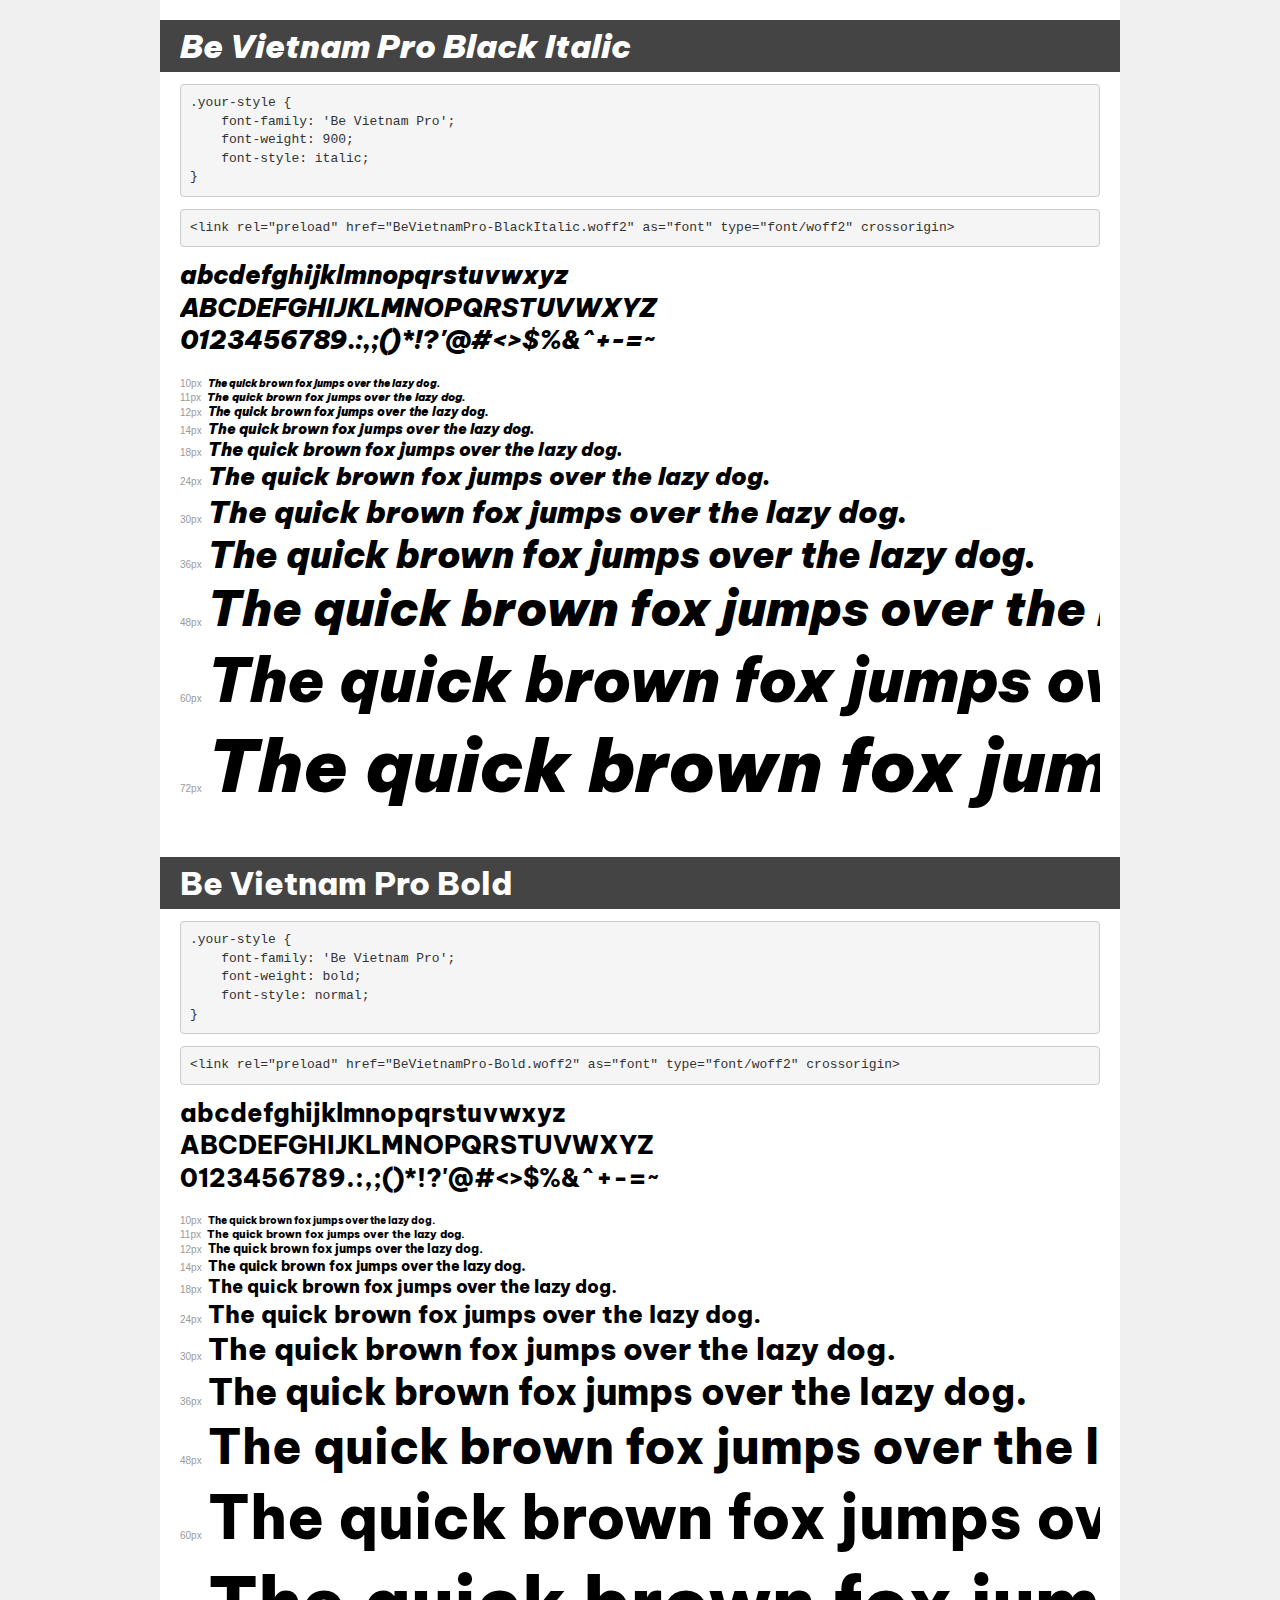
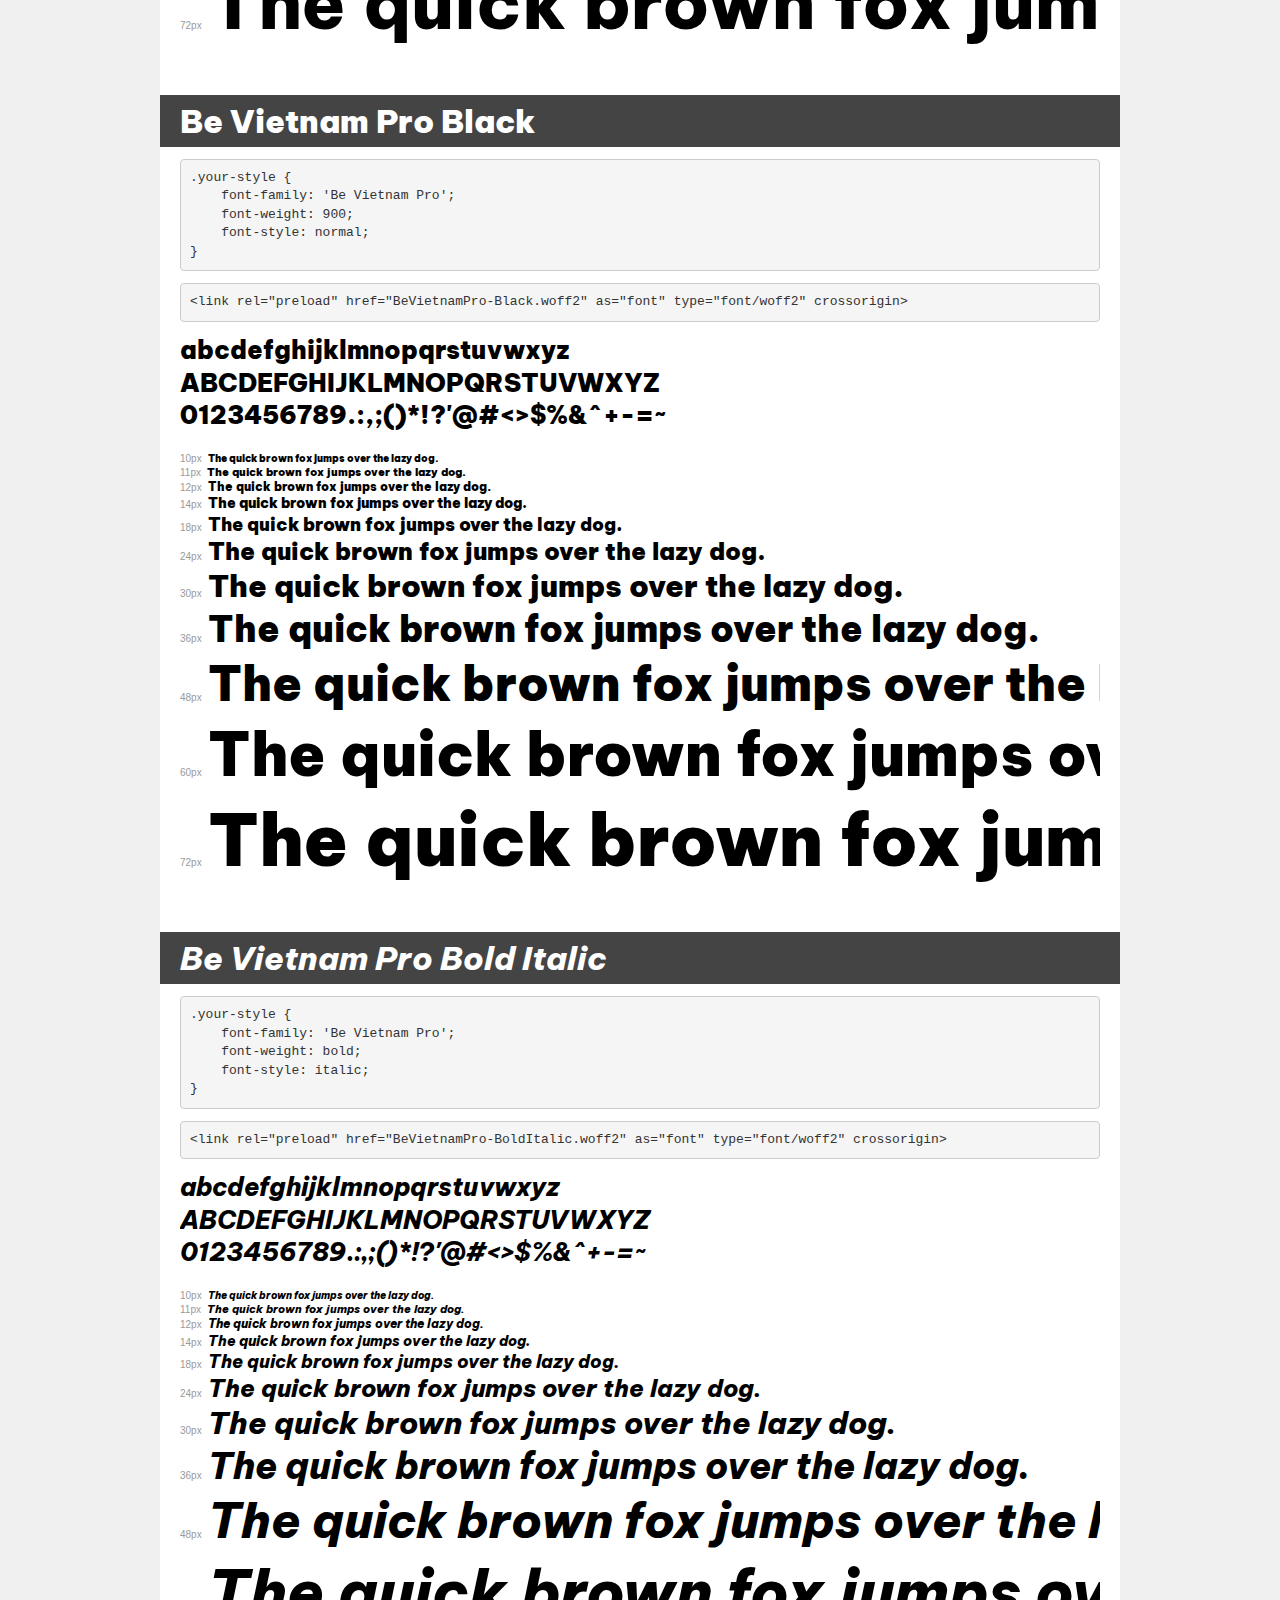
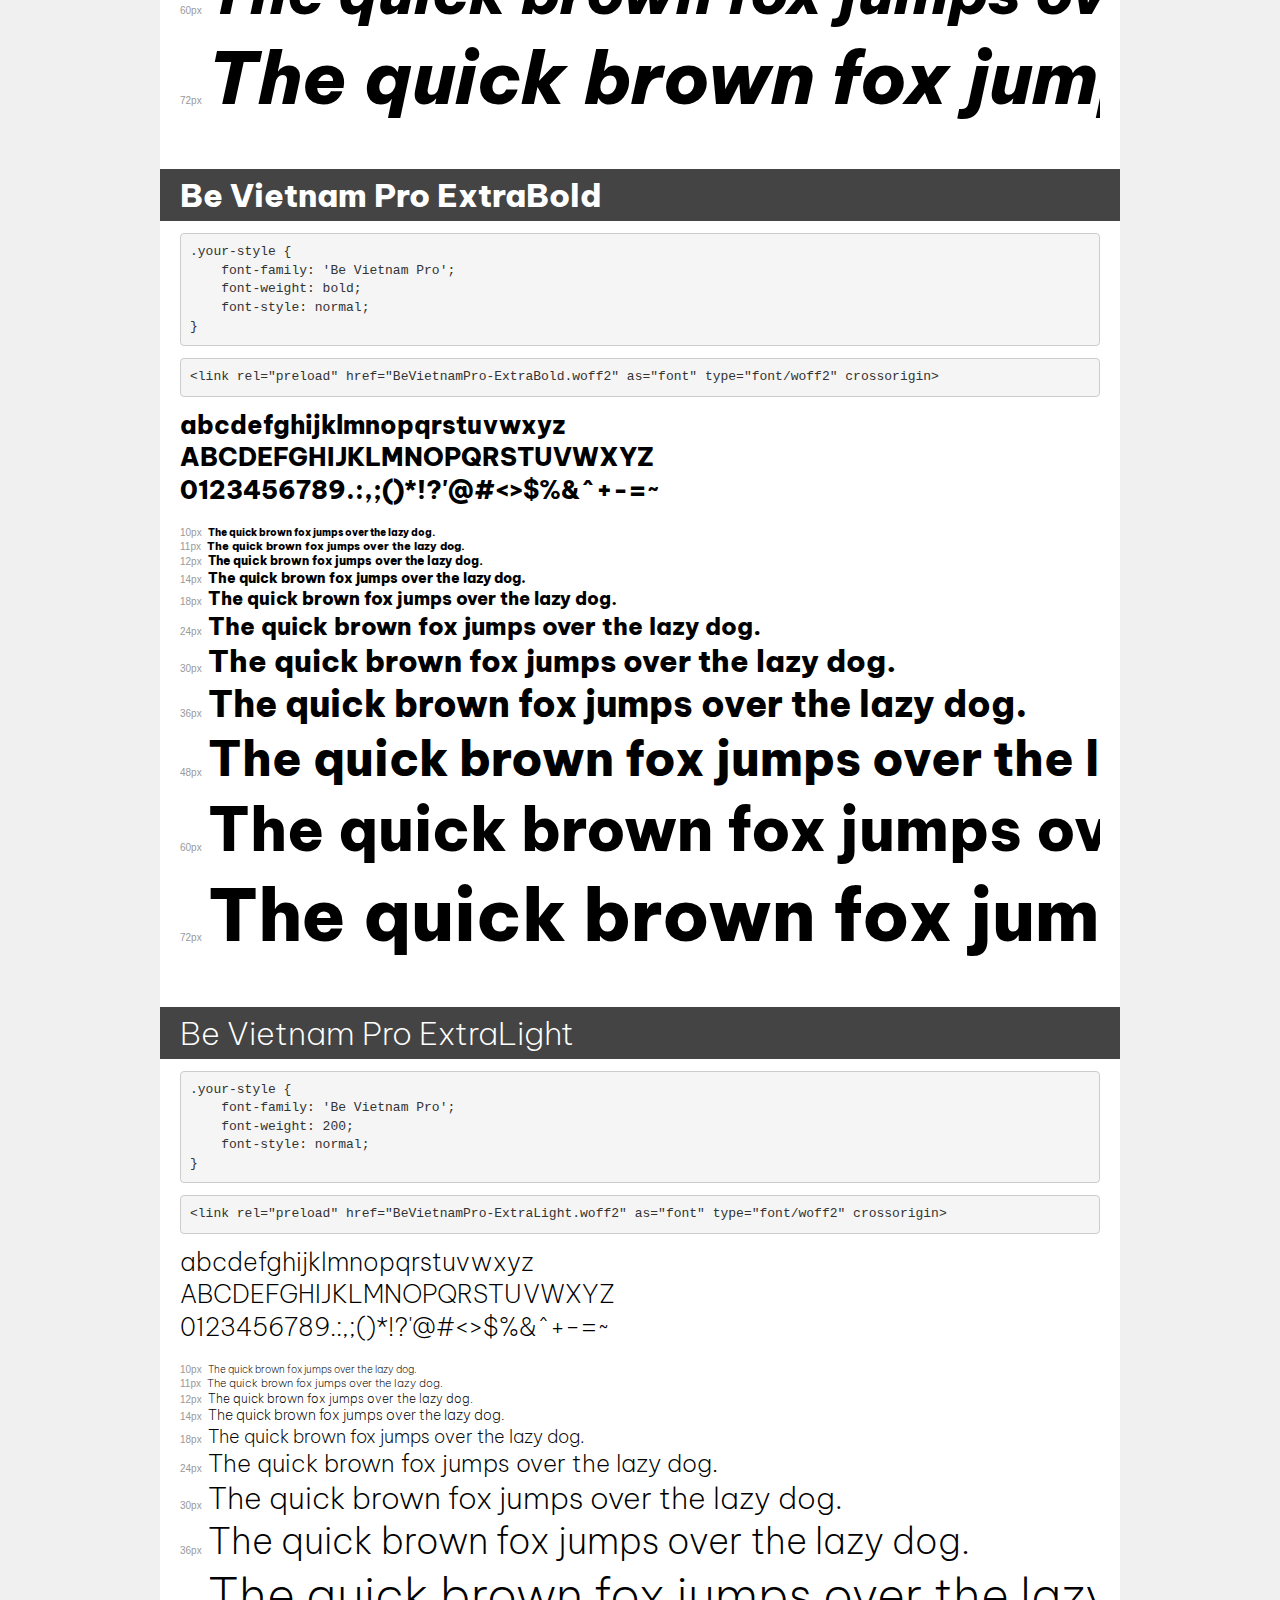
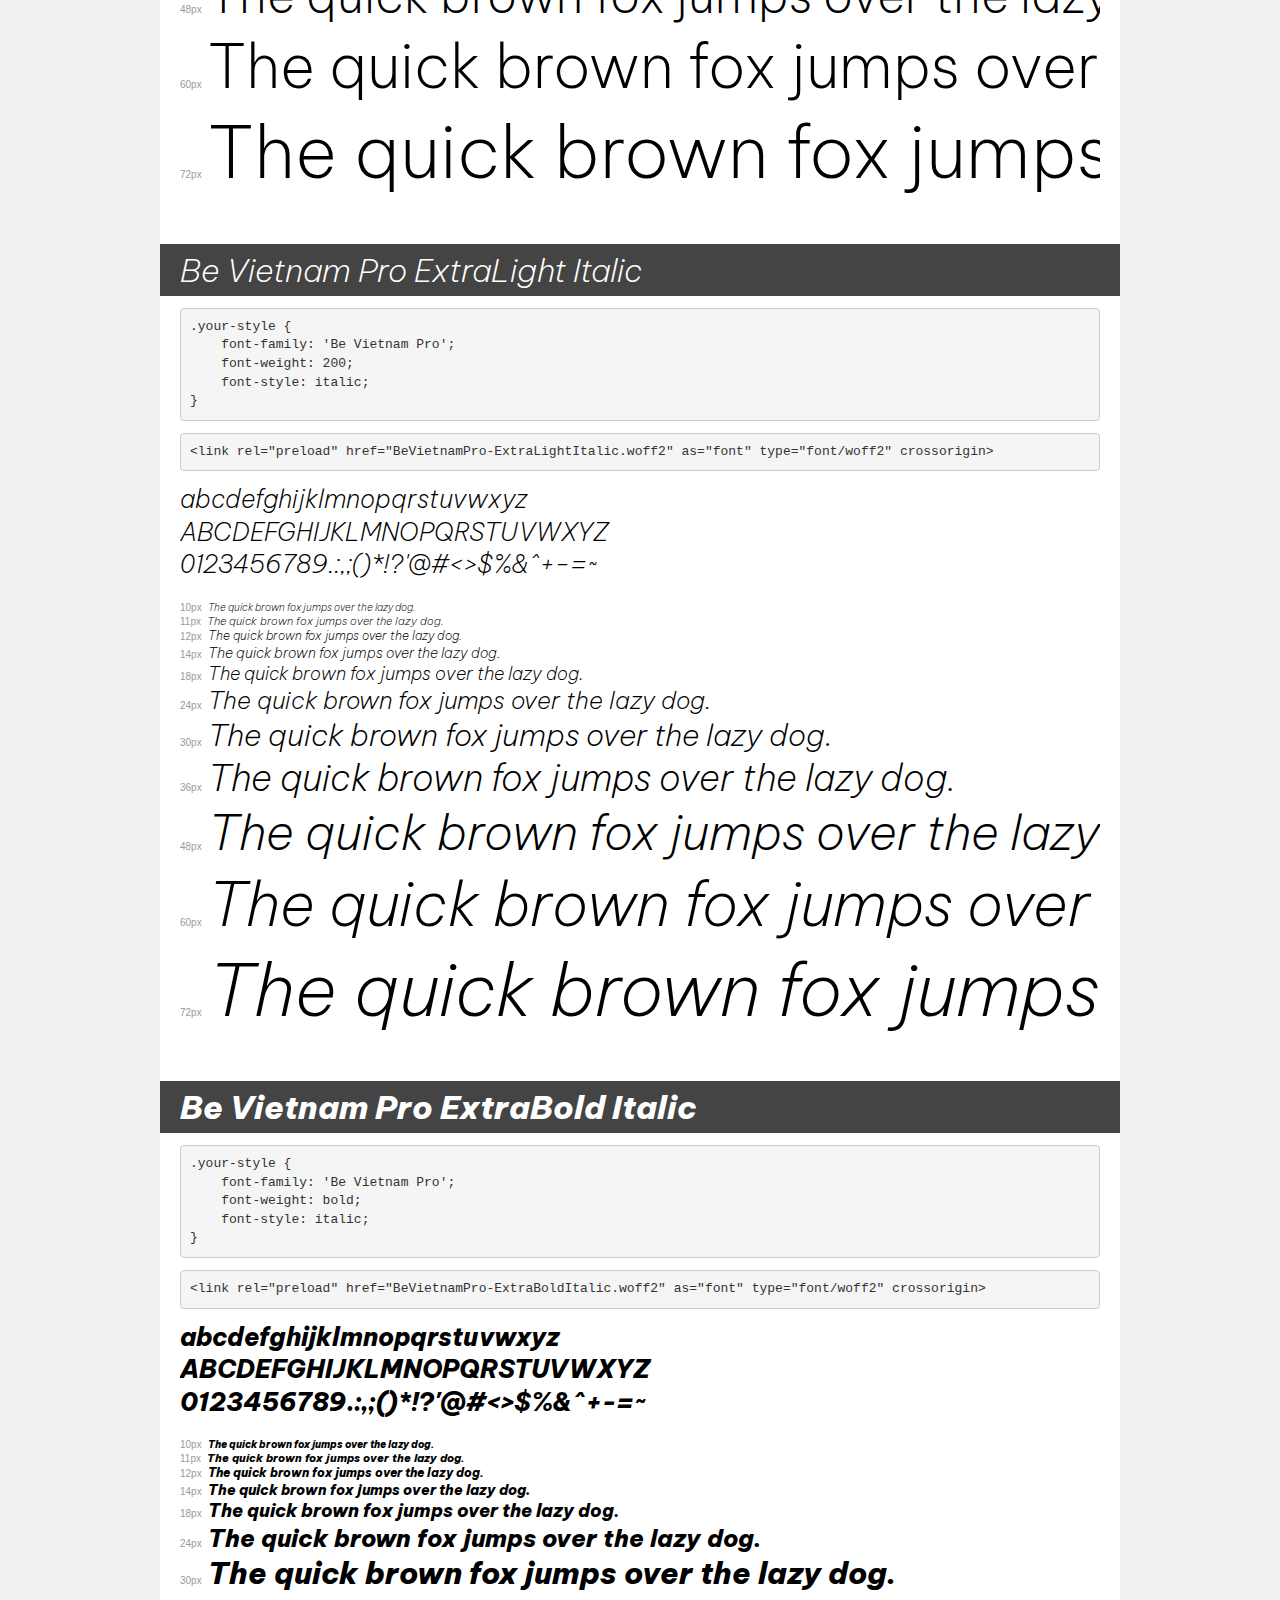
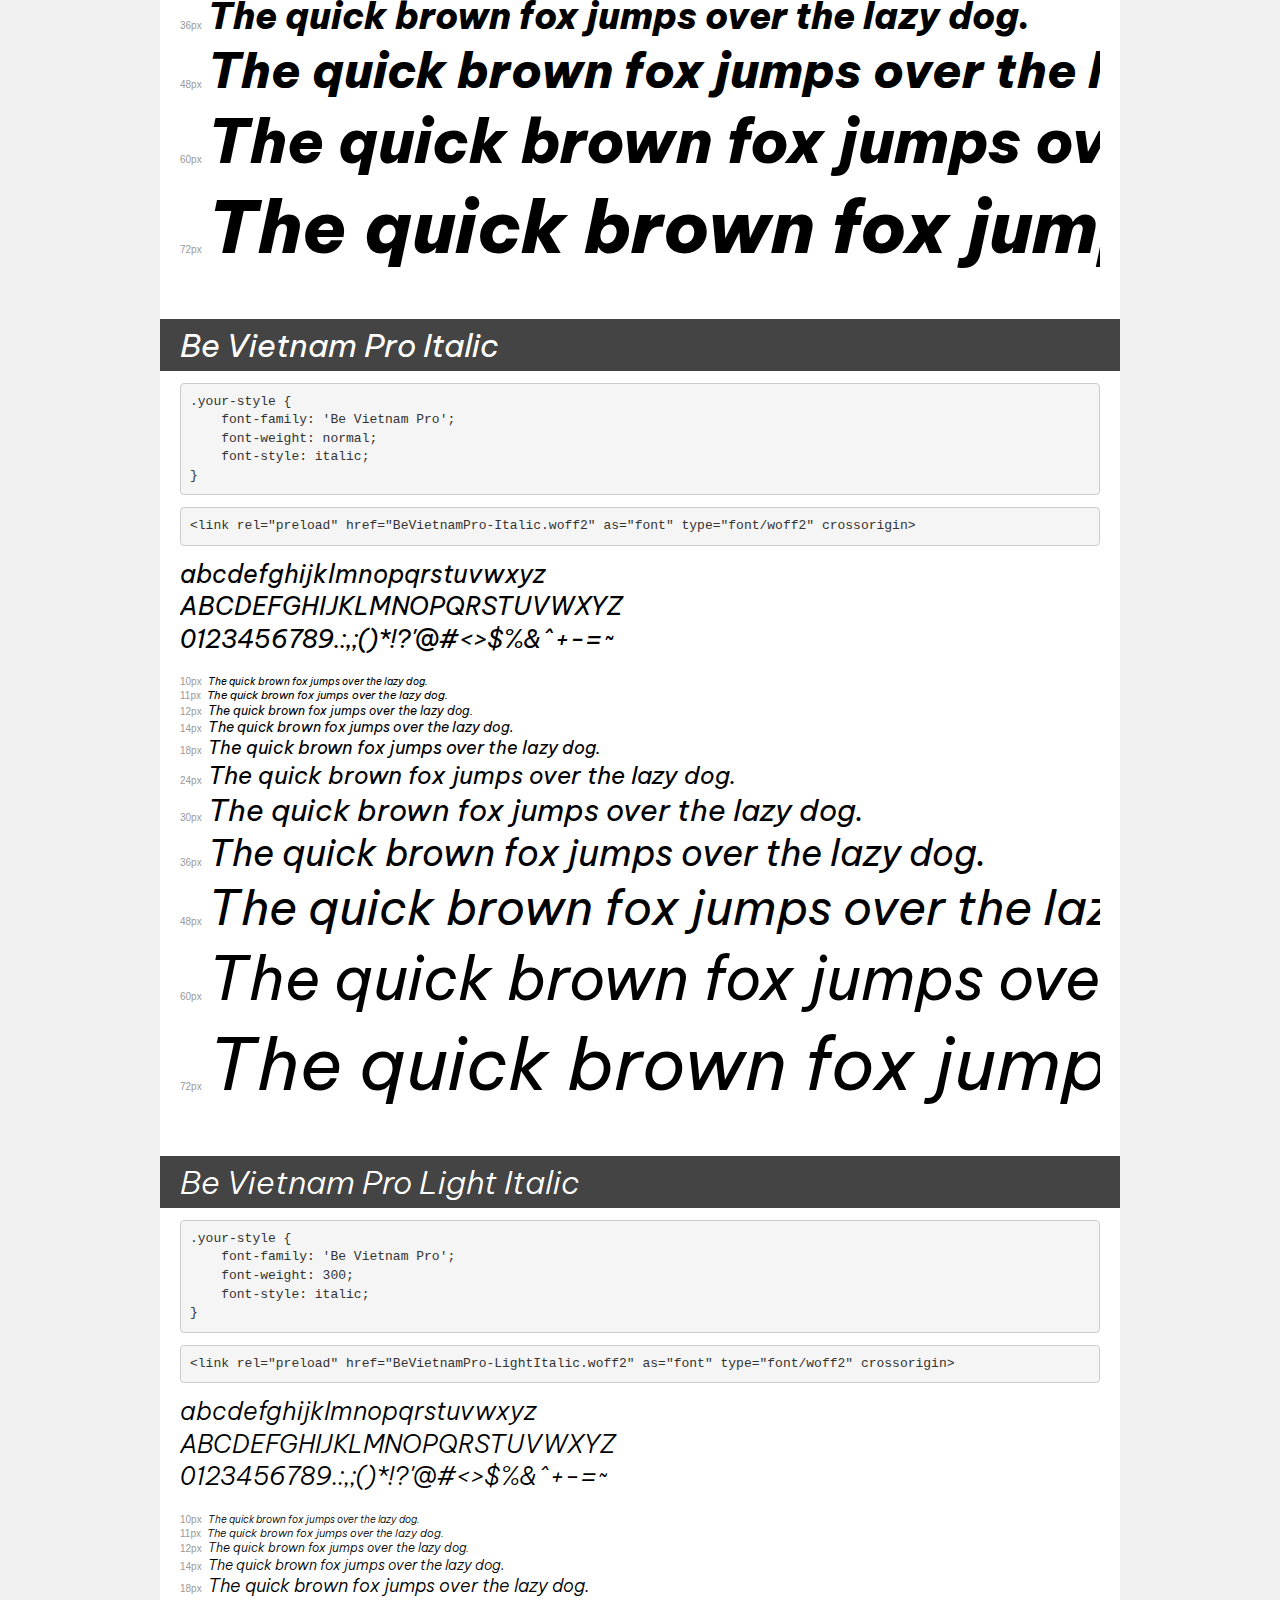
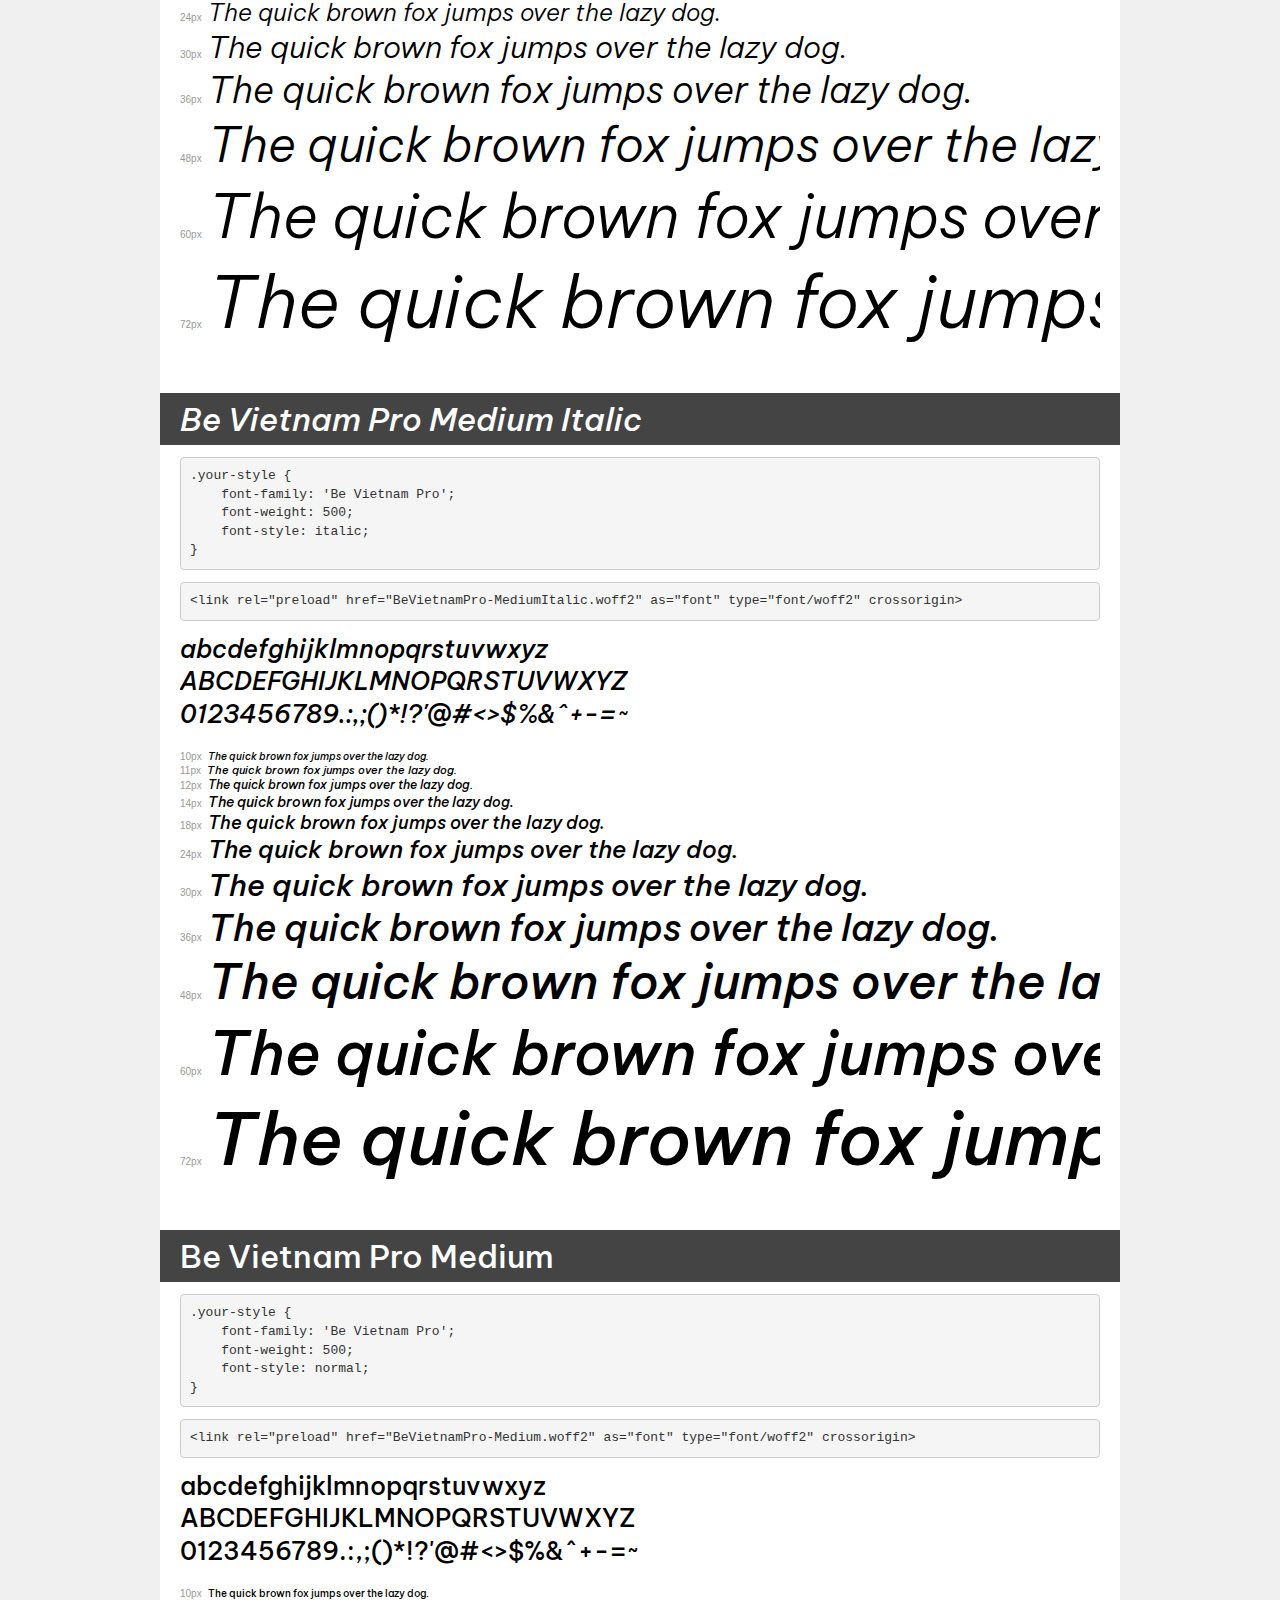
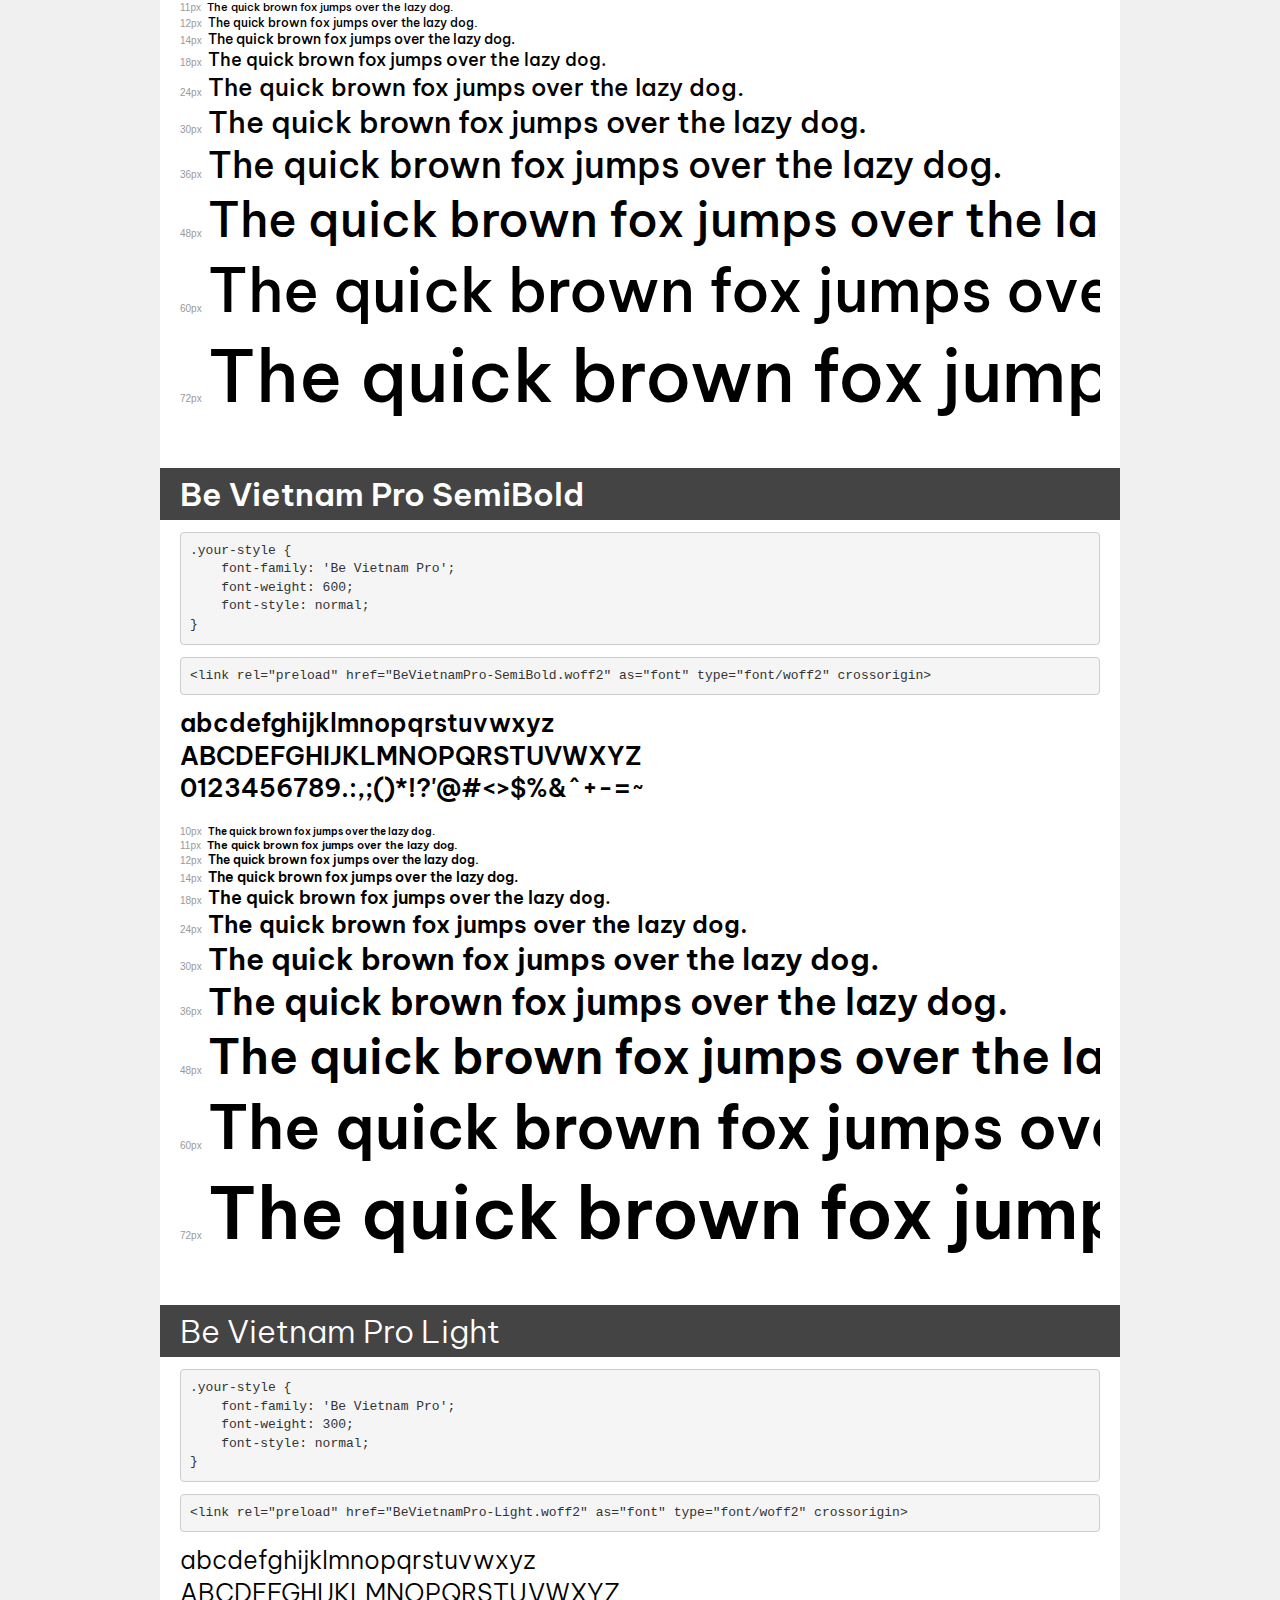
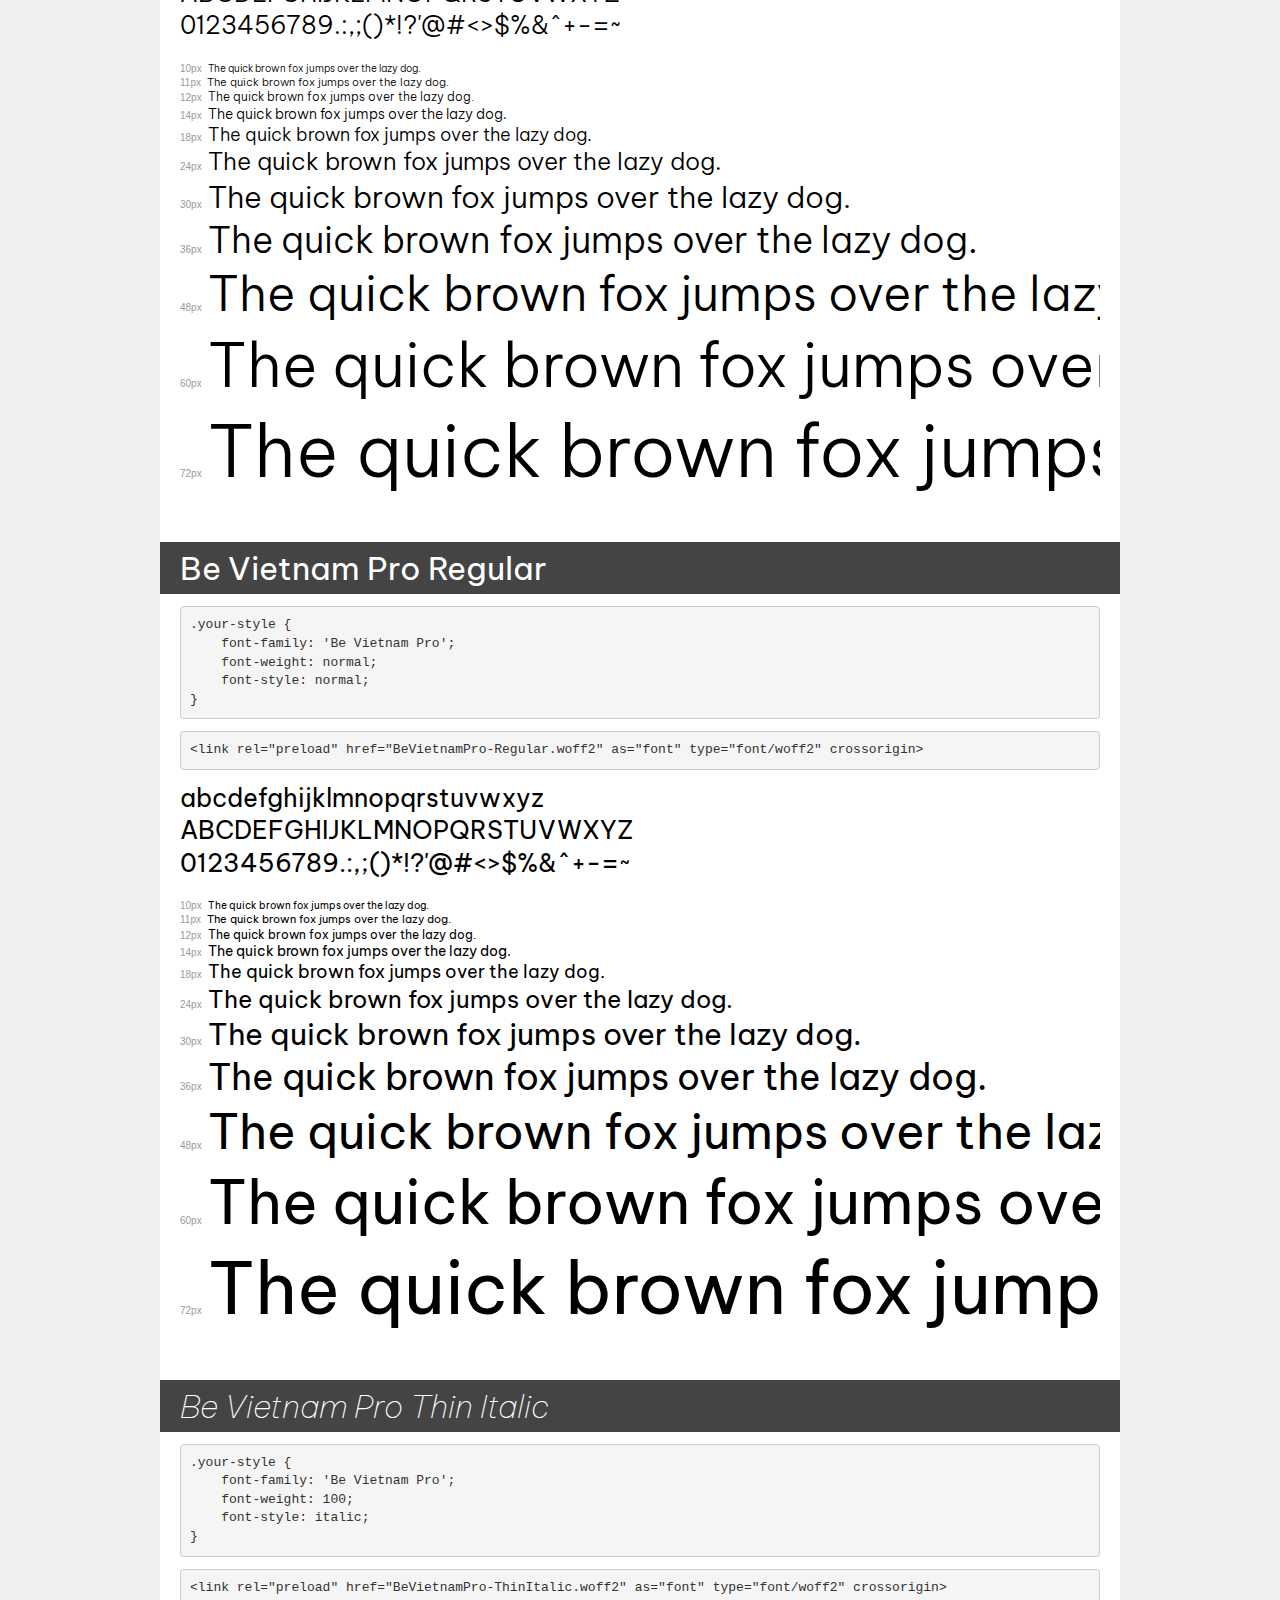
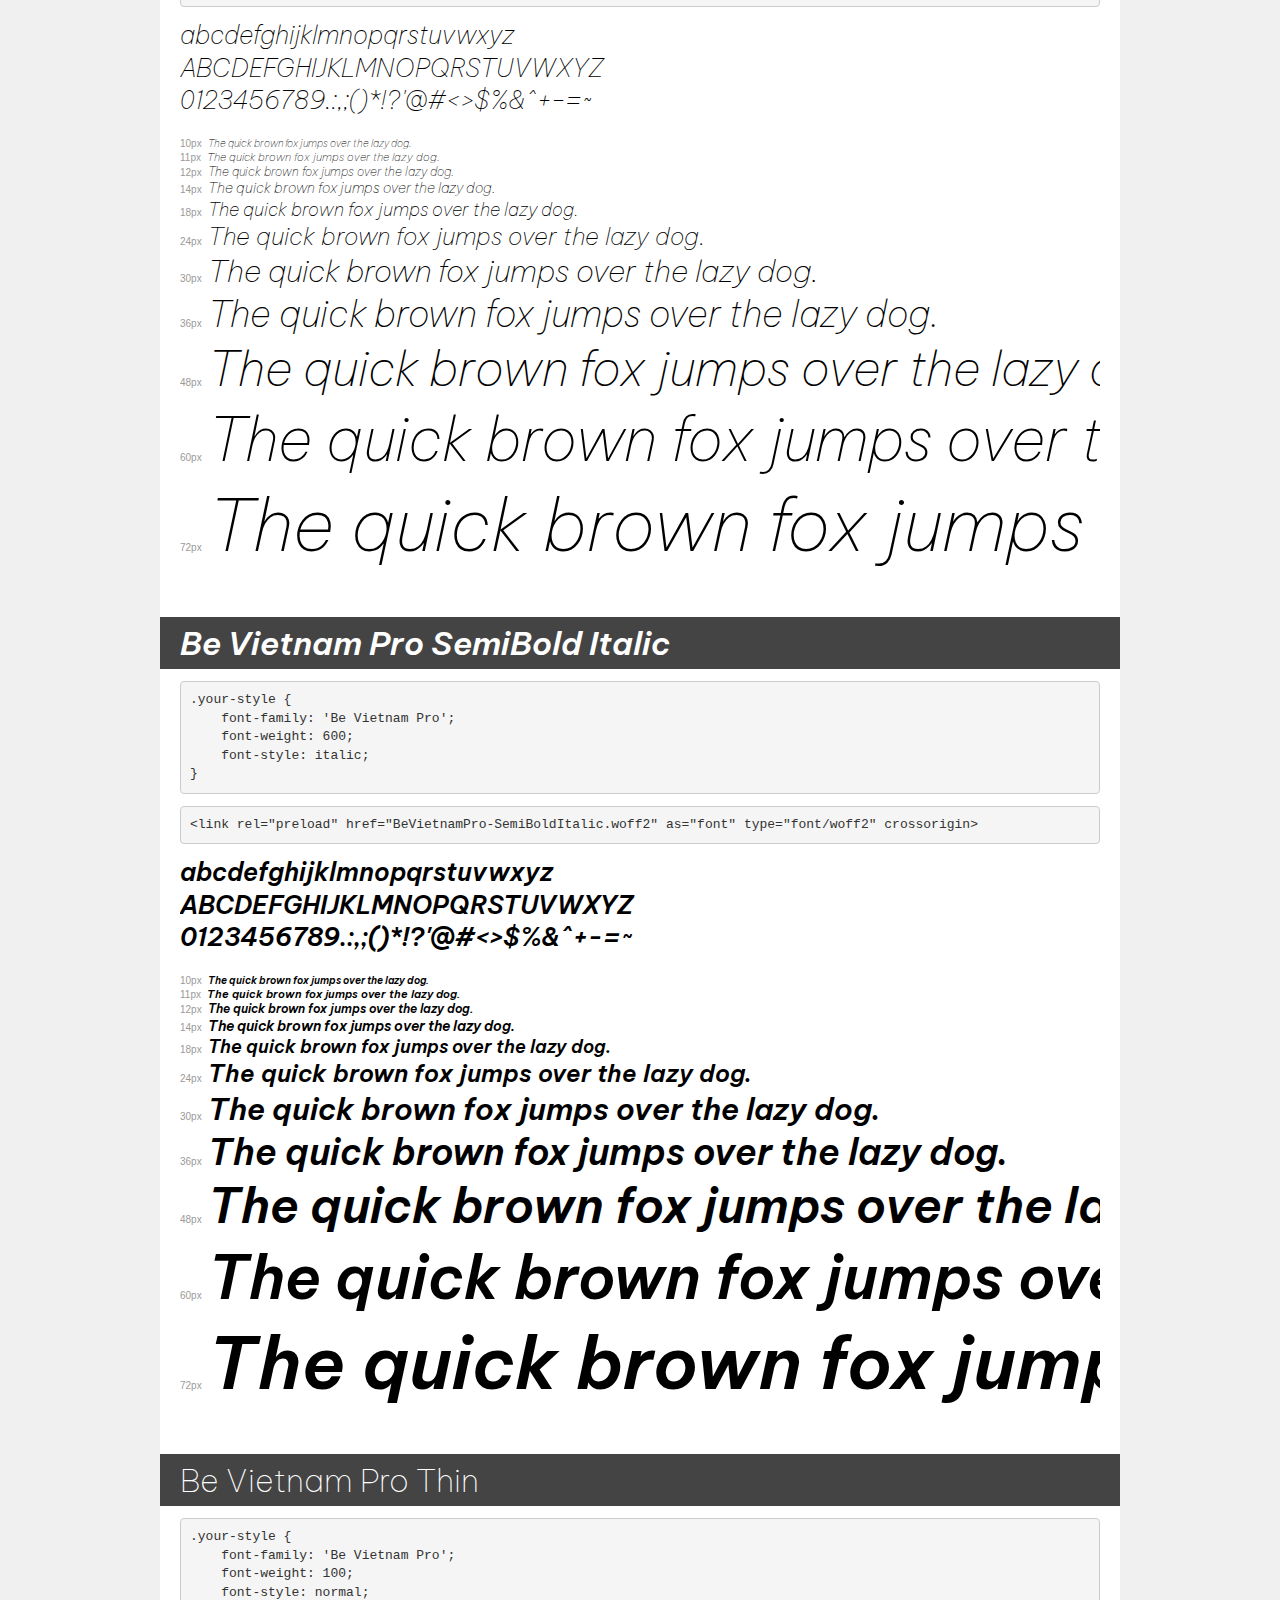
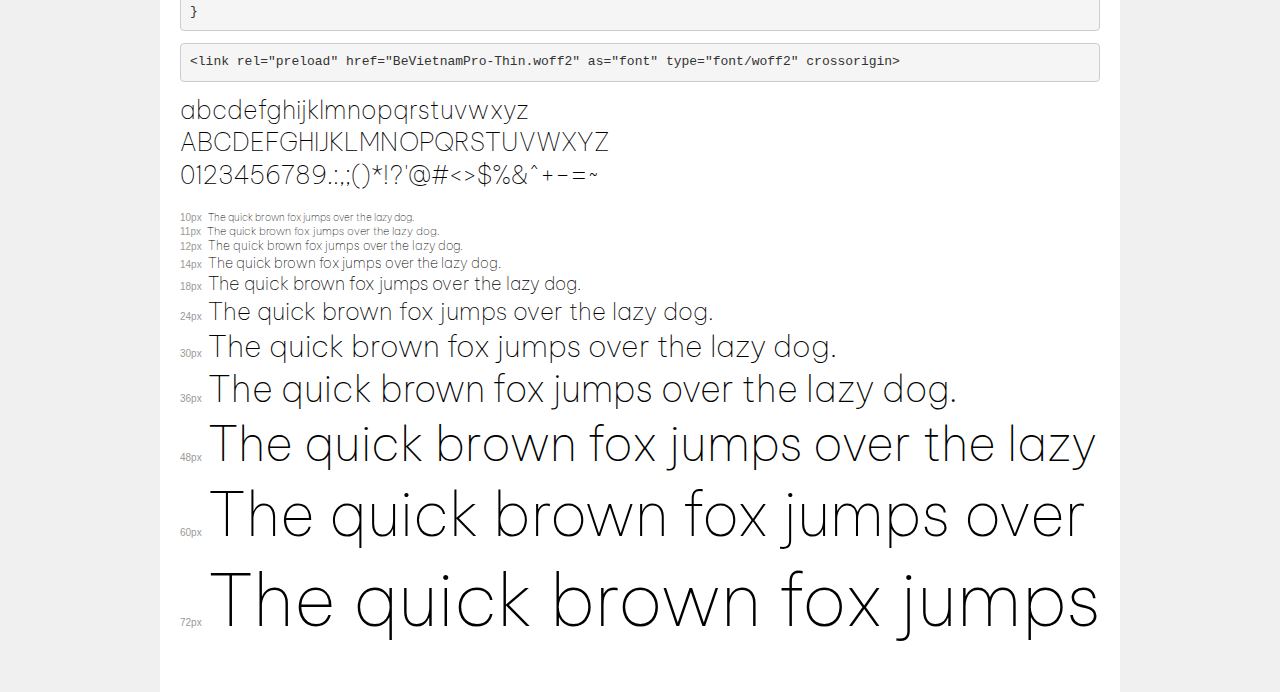
<file: demo.html>
<!DOCTYPE html>
<html lang="en">
<head>
    <meta charset="utf-8">
    <meta http-equiv="X-UA-Compatible" content="IE=edge">
    <meta name="viewport" content="width=device-width, initial-scale=1">
    <meta name="robots" content="noindex, noarchive">
    <meta name="format-detection" content="telephone=no">
    <title>Transfonter demo</title>
    <link href="stylesheet.css" rel="stylesheet">
    <style>
        /*
        http://meyerweb.com/eric/tools/css/reset/
        v2.0 | 20110126
        License: none (public domain)
        */
        html, body, div, span, applet, object, iframe,
        h1, h2, h3, h4, h5, h6, p, blockquote, pre,
        a, abbr, acronym, address, big, cite, code,
        del, dfn, em, img, ins, kbd, q, s, samp,
        small, strike, strong, sub, sup, tt, var,
        b, u, i, center,
        dl, dt, dd, ol, ul, li,
        fieldset, form, label, legend,
        table, caption, tbody, tfoot, thead, tr, th, td,
        article, aside, canvas, details, embed,
        figure, figcaption, footer, header, hgroup,
        menu, nav, output, ruby, section, summary,
        time, mark, audio, video {
            margin: 0;
            padding: 0;
            border: 0;
            font-size: 100%;
            font: inherit;
            vertical-align: baseline;
        }
        /* HTML5 display-role reset for older browsers */
        article, aside, details, figcaption, figure,
        footer, header, hgroup, menu, nav, section {
            display: block;
        }
        body {
            line-height: 1;
        }
        ol, ul {
            list-style: none;
        }
        blockquote, q {
            quotes: none;
        }
        blockquote:before, blockquote:after,
        q:before, q:after {
            content: '';
            content: none;
        }
        table {
            border-collapse: collapse;
            border-spacing: 0;
        }
        /* demo styles */
        body {
            background: #f0f0f0;
            color: #000;
        }
        .page {
            background: #fff;
            width: 920px;
            margin: 0 auto;
            padding: 20px 20px 0 20px;
            overflow: hidden;
        }
        .font-container {
            overflow-x: auto;
            overflow-y: hidden;
            margin-bottom: 40px;
            line-height: 1.3;
            white-space: nowrap;
            padding-bottom: 5px;
        }
        h1 {
            position: relative;
            background: #444;
            font-size: 32px;
            color: #fff;
            padding: 10px 20px;
            margin: 0 -20px 12px -20px;
        }
        .letters {
            font-size: 25px;
            margin-bottom: 20px;
        }
        .s10:before {
            content: '10px';
        }
        .s11:before {
            content: '11px';
        }
        .s12:before {
            content: '12px';
        }
        .s14:before {
            content: '14px';
        }
        .s18:before {
            content: '18px';
        }
        .s24:before {
            content: '24px';
        }
        .s30:before {
            content: '30px';
        }
        .s36:before {
            content: '36px';
        }
        .s48:before {
            content: '48px';
        }
        .s60:before {
            content: '60px';
        }
        .s72:before {
            content: '72px';
        }
        .s10:before, .s11:before, .s12:before, .s14:before,
        .s18:before, .s24:before, .s30:before, .s36:before,
        .s48:before, .s60:before, .s72:before {
            font-family: Arial, sans-serif;
            font-size: 10px;
            font-weight: normal;
            font-style: normal;
            color: #999;
            padding-right: 6px;
        }
        pre {
            display: block;
            padding: 9px;
            margin: 0 0 12px;
            font-family: Monaco, Menlo, Consolas, "Courier New", monospace;
            font-size: 13px;
            line-height: 1.428571429;
            color: #333;
            font-weight: normal;
            font-style: normal;
            background-color: #f5f5f5;
            border: 1px solid #ccc;
            overflow-x: auto;
            border-radius: 4px;
        }
        /* responsive */
        @media (max-width: 959px) {
            .page {
                width: auto;
                margin: 0;
            }
        }
    </style>
</head>
<body>
<div class="page">
    <div class="demo">
        <h1 style="font-family: 'Be Vietnam Pro'; font-weight: 900; font-style: italic;">Be Vietnam Pro Black Italic</h1>
        <pre title="Usage">.your-style {
    font-family: 'Be Vietnam Pro';
    font-weight: 900;
    font-style: italic;
}</pre>
        <pre title="Preload (optional)">
&lt;link rel=&quot;preload&quot; href=&quot;BeVietnamPro-BlackItalic.woff2&quot; as=&quot;font&quot; type=&quot;font/woff2&quot; crossorigin&gt;</pre>
        <div class="font-container" style="font-family: 'Be Vietnam Pro'; font-weight: 900; font-style: italic;">
            <p class="letters">
                abcdefghijklmnopqrstuvwxyz<br>
ABCDEFGHIJKLMNOPQRSTUVWXYZ<br>
                0123456789.:,;()*!?'@#&lt;&gt;$%&^+-=~
            </p>
            <p class="s10" style="font-size: 10px;">The quick brown fox jumps over the lazy dog.</p>
            <p class="s11" style="font-size: 11px;">The quick brown fox jumps over the lazy dog.</p>
            <p class="s12" style="font-size: 12px;">The quick brown fox jumps over the lazy dog.</p>
            <p class="s14" style="font-size: 14px;">The quick brown fox jumps over the lazy dog.</p>
            <p class="s18" style="font-size: 18px;">The quick brown fox jumps over the lazy dog.</p>
            <p class="s24" style="font-size: 24px;">The quick brown fox jumps over the lazy dog.</p>
            <p class="s30" style="font-size: 30px;">The quick brown fox jumps over the lazy dog.</p>
            <p class="s36" style="font-size: 36px;">The quick brown fox jumps over the lazy dog.</p>
            <p class="s48" style="font-size: 48px;">The quick brown fox jumps over the lazy dog.</p>
            <p class="s60" style="font-size: 60px;">The quick brown fox jumps over the lazy dog.</p>
            <p class="s72" style="font-size: 72px;">The quick brown fox jumps over the lazy dog.</p>
        </div>
    </div>

    <div class="demo">
        <h1 style="font-family: 'Be Vietnam Pro'; font-weight: bold; font-style: normal;">Be Vietnam Pro Bold</h1>
        <pre title="Usage">.your-style {
    font-family: 'Be Vietnam Pro';
    font-weight: bold;
    font-style: normal;
}</pre>
        <pre title="Preload (optional)">
&lt;link rel=&quot;preload&quot; href=&quot;BeVietnamPro-Bold.woff2&quot; as=&quot;font&quot; type=&quot;font/woff2&quot; crossorigin&gt;</pre>
        <div class="font-container" style="font-family: 'Be Vietnam Pro'; font-weight: bold; font-style: normal;">
            <p class="letters">
                abcdefghijklmnopqrstuvwxyz<br>
ABCDEFGHIJKLMNOPQRSTUVWXYZ<br>
                0123456789.:,;()*!?'@#&lt;&gt;$%&^+-=~
            </p>
            <p class="s10" style="font-size: 10px;">The quick brown fox jumps over the lazy dog.</p>
            <p class="s11" style="font-size: 11px;">The quick brown fox jumps over the lazy dog.</p>
            <p class="s12" style="font-size: 12px;">The quick brown fox jumps over the lazy dog.</p>
            <p class="s14" style="font-size: 14px;">The quick brown fox jumps over the lazy dog.</p>
            <p class="s18" style="font-size: 18px;">The quick brown fox jumps over the lazy dog.</p>
            <p class="s24" style="font-size: 24px;">The quick brown fox jumps over the lazy dog.</p>
            <p class="s30" style="font-size: 30px;">The quick brown fox jumps over the lazy dog.</p>
            <p class="s36" style="font-size: 36px;">The quick brown fox jumps over the lazy dog.</p>
            <p class="s48" style="font-size: 48px;">The quick brown fox jumps over the lazy dog.</p>
            <p class="s60" style="font-size: 60px;">The quick brown fox jumps over the lazy dog.</p>
            <p class="s72" style="font-size: 72px;">The quick brown fox jumps over the lazy dog.</p>
        </div>
    </div>

    <div class="demo">
        <h1 style="font-family: 'Be Vietnam Pro'; font-weight: 900; font-style: normal;">Be Vietnam Pro Black</h1>
        <pre title="Usage">.your-style {
    font-family: 'Be Vietnam Pro';
    font-weight: 900;
    font-style: normal;
}</pre>
        <pre title="Preload (optional)">
&lt;link rel=&quot;preload&quot; href=&quot;BeVietnamPro-Black.woff2&quot; as=&quot;font&quot; type=&quot;font/woff2&quot; crossorigin&gt;</pre>
        <div class="font-container" style="font-family: 'Be Vietnam Pro'; font-weight: 900; font-style: normal;">
            <p class="letters">
                abcdefghijklmnopqrstuvwxyz<br>
ABCDEFGHIJKLMNOPQRSTUVWXYZ<br>
                0123456789.:,;()*!?'@#&lt;&gt;$%&^+-=~
            </p>
            <p class="s10" style="font-size: 10px;">The quick brown fox jumps over the lazy dog.</p>
            <p class="s11" style="font-size: 11px;">The quick brown fox jumps over the lazy dog.</p>
            <p class="s12" style="font-size: 12px;">The quick brown fox jumps over the lazy dog.</p>
            <p class="s14" style="font-size: 14px;">The quick brown fox jumps over the lazy dog.</p>
            <p class="s18" style="font-size: 18px;">The quick brown fox jumps over the lazy dog.</p>
            <p class="s24" style="font-size: 24px;">The quick brown fox jumps over the lazy dog.</p>
            <p class="s30" style="font-size: 30px;">The quick brown fox jumps over the lazy dog.</p>
            <p class="s36" style="font-size: 36px;">The quick brown fox jumps over the lazy dog.</p>
            <p class="s48" style="font-size: 48px;">The quick brown fox jumps over the lazy dog.</p>
            <p class="s60" style="font-size: 60px;">The quick brown fox jumps over the lazy dog.</p>
            <p class="s72" style="font-size: 72px;">The quick brown fox jumps over the lazy dog.</p>
        </div>
    </div>

    <div class="demo">
        <h1 style="font-family: 'Be Vietnam Pro'; font-weight: bold; font-style: italic;">Be Vietnam Pro Bold Italic</h1>
        <pre title="Usage">.your-style {
    font-family: 'Be Vietnam Pro';
    font-weight: bold;
    font-style: italic;
}</pre>
        <pre title="Preload (optional)">
&lt;link rel=&quot;preload&quot; href=&quot;BeVietnamPro-BoldItalic.woff2&quot; as=&quot;font&quot; type=&quot;font/woff2&quot; crossorigin&gt;</pre>
        <div class="font-container" style="font-family: 'Be Vietnam Pro'; font-weight: bold; font-style: italic;">
            <p class="letters">
                abcdefghijklmnopqrstuvwxyz<br>
ABCDEFGHIJKLMNOPQRSTUVWXYZ<br>
                0123456789.:,;()*!?'@#&lt;&gt;$%&^+-=~
            </p>
            <p class="s10" style="font-size: 10px;">The quick brown fox jumps over the lazy dog.</p>
            <p class="s11" style="font-size: 11px;">The quick brown fox jumps over the lazy dog.</p>
            <p class="s12" style="font-size: 12px;">The quick brown fox jumps over the lazy dog.</p>
            <p class="s14" style="font-size: 14px;">The quick brown fox jumps over the lazy dog.</p>
            <p class="s18" style="font-size: 18px;">The quick brown fox jumps over the lazy dog.</p>
            <p class="s24" style="font-size: 24px;">The quick brown fox jumps over the lazy dog.</p>
            <p class="s30" style="font-size: 30px;">The quick brown fox jumps over the lazy dog.</p>
            <p class="s36" style="font-size: 36px;">The quick brown fox jumps over the lazy dog.</p>
            <p class="s48" style="font-size: 48px;">The quick brown fox jumps over the lazy dog.</p>
            <p class="s60" style="font-size: 60px;">The quick brown fox jumps over the lazy dog.</p>
            <p class="s72" style="font-size: 72px;">The quick brown fox jumps over the lazy dog.</p>
        </div>
    </div>

    <div class="demo">
        <h1 style="font-family: 'Be Vietnam Pro'; font-weight: bold; font-style: normal;">Be Vietnam Pro ExtraBold</h1>
        <pre title="Usage">.your-style {
    font-family: 'Be Vietnam Pro';
    font-weight: bold;
    font-style: normal;
}</pre>
        <pre title="Preload (optional)">
&lt;link rel=&quot;preload&quot; href=&quot;BeVietnamPro-ExtraBold.woff2&quot; as=&quot;font&quot; type=&quot;font/woff2&quot; crossorigin&gt;</pre>
        <div class="font-container" style="font-family: 'Be Vietnam Pro'; font-weight: bold; font-style: normal;">
            <p class="letters">
                abcdefghijklmnopqrstuvwxyz<br>
ABCDEFGHIJKLMNOPQRSTUVWXYZ<br>
                0123456789.:,;()*!?'@#&lt;&gt;$%&^+-=~
            </p>
            <p class="s10" style="font-size: 10px;">The quick brown fox jumps over the lazy dog.</p>
            <p class="s11" style="font-size: 11px;">The quick brown fox jumps over the lazy dog.</p>
            <p class="s12" style="font-size: 12px;">The quick brown fox jumps over the lazy dog.</p>
            <p class="s14" style="font-size: 14px;">The quick brown fox jumps over the lazy dog.</p>
            <p class="s18" style="font-size: 18px;">The quick brown fox jumps over the lazy dog.</p>
            <p class="s24" style="font-size: 24px;">The quick brown fox jumps over the lazy dog.</p>
            <p class="s30" style="font-size: 30px;">The quick brown fox jumps over the lazy dog.</p>
            <p class="s36" style="font-size: 36px;">The quick brown fox jumps over the lazy dog.</p>
            <p class="s48" style="font-size: 48px;">The quick brown fox jumps over the lazy dog.</p>
            <p class="s60" style="font-size: 60px;">The quick brown fox jumps over the lazy dog.</p>
            <p class="s72" style="font-size: 72px;">The quick brown fox jumps over the lazy dog.</p>
        </div>
    </div>

    <div class="demo">
        <h1 style="font-family: 'Be Vietnam Pro'; font-weight: 200; font-style: normal;">Be Vietnam Pro ExtraLight</h1>
        <pre title="Usage">.your-style {
    font-family: 'Be Vietnam Pro';
    font-weight: 200;
    font-style: normal;
}</pre>
        <pre title="Preload (optional)">
&lt;link rel=&quot;preload&quot; href=&quot;BeVietnamPro-ExtraLight.woff2&quot; as=&quot;font&quot; type=&quot;font/woff2&quot; crossorigin&gt;</pre>
        <div class="font-container" style="font-family: 'Be Vietnam Pro'; font-weight: 200; font-style: normal;">
            <p class="letters">
                abcdefghijklmnopqrstuvwxyz<br>
ABCDEFGHIJKLMNOPQRSTUVWXYZ<br>
                0123456789.:,;()*!?'@#&lt;&gt;$%&^+-=~
            </p>
            <p class="s10" style="font-size: 10px;">The quick brown fox jumps over the lazy dog.</p>
            <p class="s11" style="font-size: 11px;">The quick brown fox jumps over the lazy dog.</p>
            <p class="s12" style="font-size: 12px;">The quick brown fox jumps over the lazy dog.</p>
            <p class="s14" style="font-size: 14px;">The quick brown fox jumps over the lazy dog.</p>
            <p class="s18" style="font-size: 18px;">The quick brown fox jumps over the lazy dog.</p>
            <p class="s24" style="font-size: 24px;">The quick brown fox jumps over the lazy dog.</p>
            <p class="s30" style="font-size: 30px;">The quick brown fox jumps over the lazy dog.</p>
            <p class="s36" style="font-size: 36px;">The quick brown fox jumps over the lazy dog.</p>
            <p class="s48" style="font-size: 48px;">The quick brown fox jumps over the lazy dog.</p>
            <p class="s60" style="font-size: 60px;">The quick brown fox jumps over the lazy dog.</p>
            <p class="s72" style="font-size: 72px;">The quick brown fox jumps over the lazy dog.</p>
        </div>
    </div>

    <div class="demo">
        <h1 style="font-family: 'Be Vietnam Pro'; font-weight: 200; font-style: italic;">Be Vietnam Pro ExtraLight Italic</h1>
        <pre title="Usage">.your-style {
    font-family: 'Be Vietnam Pro';
    font-weight: 200;
    font-style: italic;
}</pre>
        <pre title="Preload (optional)">
&lt;link rel=&quot;preload&quot; href=&quot;BeVietnamPro-ExtraLightItalic.woff2&quot; as=&quot;font&quot; type=&quot;font/woff2&quot; crossorigin&gt;</pre>
        <div class="font-container" style="font-family: 'Be Vietnam Pro'; font-weight: 200; font-style: italic;">
            <p class="letters">
                abcdefghijklmnopqrstuvwxyz<br>
ABCDEFGHIJKLMNOPQRSTUVWXYZ<br>
                0123456789.:,;()*!?'@#&lt;&gt;$%&^+-=~
            </p>
            <p class="s10" style="font-size: 10px;">The quick brown fox jumps over the lazy dog.</p>
            <p class="s11" style="font-size: 11px;">The quick brown fox jumps over the lazy dog.</p>
            <p class="s12" style="font-size: 12px;">The quick brown fox jumps over the lazy dog.</p>
            <p class="s14" style="font-size: 14px;">The quick brown fox jumps over the lazy dog.</p>
            <p class="s18" style="font-size: 18px;">The quick brown fox jumps over the lazy dog.</p>
            <p class="s24" style="font-size: 24px;">The quick brown fox jumps over the lazy dog.</p>
            <p class="s30" style="font-size: 30px;">The quick brown fox jumps over the lazy dog.</p>
            <p class="s36" style="font-size: 36px;">The quick brown fox jumps over the lazy dog.</p>
            <p class="s48" style="font-size: 48px;">The quick brown fox jumps over the lazy dog.</p>
            <p class="s60" style="font-size: 60px;">The quick brown fox jumps over the lazy dog.</p>
            <p class="s72" style="font-size: 72px;">The quick brown fox jumps over the lazy dog.</p>
        </div>
    </div>

    <div class="demo">
        <h1 style="font-family: 'Be Vietnam Pro'; font-weight: bold; font-style: italic;">Be Vietnam Pro ExtraBold Italic</h1>
        <pre title="Usage">.your-style {
    font-family: 'Be Vietnam Pro';
    font-weight: bold;
    font-style: italic;
}</pre>
        <pre title="Preload (optional)">
&lt;link rel=&quot;preload&quot; href=&quot;BeVietnamPro-ExtraBoldItalic.woff2&quot; as=&quot;font&quot; type=&quot;font/woff2&quot; crossorigin&gt;</pre>
        <div class="font-container" style="font-family: 'Be Vietnam Pro'; font-weight: bold; font-style: italic;">
            <p class="letters">
                abcdefghijklmnopqrstuvwxyz<br>
ABCDEFGHIJKLMNOPQRSTUVWXYZ<br>
                0123456789.:,;()*!?'@#&lt;&gt;$%&^+-=~
            </p>
            <p class="s10" style="font-size: 10px;">The quick brown fox jumps over the lazy dog.</p>
            <p class="s11" style="font-size: 11px;">The quick brown fox jumps over the lazy dog.</p>
            <p class="s12" style="font-size: 12px;">The quick brown fox jumps over the lazy dog.</p>
            <p class="s14" style="font-size: 14px;">The quick brown fox jumps over the lazy dog.</p>
            <p class="s18" style="font-size: 18px;">The quick brown fox jumps over the lazy dog.</p>
            <p class="s24" style="font-size: 24px;">The quick brown fox jumps over the lazy dog.</p>
            <p class="s30" style="font-size: 30px;">The quick brown fox jumps over the lazy dog.</p>
            <p class="s36" style="font-size: 36px;">The quick brown fox jumps over the lazy dog.</p>
            <p class="s48" style="font-size: 48px;">The quick brown fox jumps over the lazy dog.</p>
            <p class="s60" style="font-size: 60px;">The quick brown fox jumps over the lazy dog.</p>
            <p class="s72" style="font-size: 72px;">The quick brown fox jumps over the lazy dog.</p>
        </div>
    </div>

    <div class="demo">
        <h1 style="font-family: 'Be Vietnam Pro'; font-weight: normal; font-style: italic;">Be Vietnam Pro Italic</h1>
        <pre title="Usage">.your-style {
    font-family: 'Be Vietnam Pro';
    font-weight: normal;
    font-style: italic;
}</pre>
        <pre title="Preload (optional)">
&lt;link rel=&quot;preload&quot; href=&quot;BeVietnamPro-Italic.woff2&quot; as=&quot;font&quot; type=&quot;font/woff2&quot; crossorigin&gt;</pre>
        <div class="font-container" style="font-family: 'Be Vietnam Pro'; font-weight: normal; font-style: italic;">
            <p class="letters">
                abcdefghijklmnopqrstuvwxyz<br>
ABCDEFGHIJKLMNOPQRSTUVWXYZ<br>
                0123456789.:,;()*!?'@#&lt;&gt;$%&^+-=~
            </p>
            <p class="s10" style="font-size: 10px;">The quick brown fox jumps over the lazy dog.</p>
            <p class="s11" style="font-size: 11px;">The quick brown fox jumps over the lazy dog.</p>
            <p class="s12" style="font-size: 12px;">The quick brown fox jumps over the lazy dog.</p>
            <p class="s14" style="font-size: 14px;">The quick brown fox jumps over the lazy dog.</p>
            <p class="s18" style="font-size: 18px;">The quick brown fox jumps over the lazy dog.</p>
            <p class="s24" style="font-size: 24px;">The quick brown fox jumps over the lazy dog.</p>
            <p class="s30" style="font-size: 30px;">The quick brown fox jumps over the lazy dog.</p>
            <p class="s36" style="font-size: 36px;">The quick brown fox jumps over the lazy dog.</p>
            <p class="s48" style="font-size: 48px;">The quick brown fox jumps over the lazy dog.</p>
            <p class="s60" style="font-size: 60px;">The quick brown fox jumps over the lazy dog.</p>
            <p class="s72" style="font-size: 72px;">The quick brown fox jumps over the lazy dog.</p>
        </div>
    </div>

    <div class="demo">
        <h1 style="font-family: 'Be Vietnam Pro'; font-weight: 300; font-style: italic;">Be Vietnam Pro Light Italic</h1>
        <pre title="Usage">.your-style {
    font-family: 'Be Vietnam Pro';
    font-weight: 300;
    font-style: italic;
}</pre>
        <pre title="Preload (optional)">
&lt;link rel=&quot;preload&quot; href=&quot;BeVietnamPro-LightItalic.woff2&quot; as=&quot;font&quot; type=&quot;font/woff2&quot; crossorigin&gt;</pre>
        <div class="font-container" style="font-family: 'Be Vietnam Pro'; font-weight: 300; font-style: italic;">
            <p class="letters">
                abcdefghijklmnopqrstuvwxyz<br>
ABCDEFGHIJKLMNOPQRSTUVWXYZ<br>
                0123456789.:,;()*!?'@#&lt;&gt;$%&^+-=~
            </p>
            <p class="s10" style="font-size: 10px;">The quick brown fox jumps over the lazy dog.</p>
            <p class="s11" style="font-size: 11px;">The quick brown fox jumps over the lazy dog.</p>
            <p class="s12" style="font-size: 12px;">The quick brown fox jumps over the lazy dog.</p>
            <p class="s14" style="font-size: 14px;">The quick brown fox jumps over the lazy dog.</p>
            <p class="s18" style="font-size: 18px;">The quick brown fox jumps over the lazy dog.</p>
            <p class="s24" style="font-size: 24px;">The quick brown fox jumps over the lazy dog.</p>
            <p class="s30" style="font-size: 30px;">The quick brown fox jumps over the lazy dog.</p>
            <p class="s36" style="font-size: 36px;">The quick brown fox jumps over the lazy dog.</p>
            <p class="s48" style="font-size: 48px;">The quick brown fox jumps over the lazy dog.</p>
            <p class="s60" style="font-size: 60px;">The quick brown fox jumps over the lazy dog.</p>
            <p class="s72" style="font-size: 72px;">The quick brown fox jumps over the lazy dog.</p>
        </div>
    </div>

    <div class="demo">
        <h1 style="font-family: 'Be Vietnam Pro'; font-weight: 500; font-style: italic;">Be Vietnam Pro Medium Italic</h1>
        <pre title="Usage">.your-style {
    font-family: 'Be Vietnam Pro';
    font-weight: 500;
    font-style: italic;
}</pre>
        <pre title="Preload (optional)">
&lt;link rel=&quot;preload&quot; href=&quot;BeVietnamPro-MediumItalic.woff2&quot; as=&quot;font&quot; type=&quot;font/woff2&quot; crossorigin&gt;</pre>
        <div class="font-container" style="font-family: 'Be Vietnam Pro'; font-weight: 500; font-style: italic;">
            <p class="letters">
                abcdefghijklmnopqrstuvwxyz<br>
ABCDEFGHIJKLMNOPQRSTUVWXYZ<br>
                0123456789.:,;()*!?'@#&lt;&gt;$%&^+-=~
            </p>
            <p class="s10" style="font-size: 10px;">The quick brown fox jumps over the lazy dog.</p>
            <p class="s11" style="font-size: 11px;">The quick brown fox jumps over the lazy dog.</p>
            <p class="s12" style="font-size: 12px;">The quick brown fox jumps over the lazy dog.</p>
            <p class="s14" style="font-size: 14px;">The quick brown fox jumps over the lazy dog.</p>
            <p class="s18" style="font-size: 18px;">The quick brown fox jumps over the lazy dog.</p>
            <p class="s24" style="font-size: 24px;">The quick brown fox jumps over the lazy dog.</p>
            <p class="s30" style="font-size: 30px;">The quick brown fox jumps over the lazy dog.</p>
            <p class="s36" style="font-size: 36px;">The quick brown fox jumps over the lazy dog.</p>
            <p class="s48" style="font-size: 48px;">The quick brown fox jumps over the lazy dog.</p>
            <p class="s60" style="font-size: 60px;">The quick brown fox jumps over the lazy dog.</p>
            <p class="s72" style="font-size: 72px;">The quick brown fox jumps over the lazy dog.</p>
        </div>
    </div>

    <div class="demo">
        <h1 style="font-family: 'Be Vietnam Pro'; font-weight: 500; font-style: normal;">Be Vietnam Pro Medium</h1>
        <pre title="Usage">.your-style {
    font-family: 'Be Vietnam Pro';
    font-weight: 500;
    font-style: normal;
}</pre>
        <pre title="Preload (optional)">
&lt;link rel=&quot;preload&quot; href=&quot;BeVietnamPro-Medium.woff2&quot; as=&quot;font&quot; type=&quot;font/woff2&quot; crossorigin&gt;</pre>
        <div class="font-container" style="font-family: 'Be Vietnam Pro'; font-weight: 500; font-style: normal;">
            <p class="letters">
                abcdefghijklmnopqrstuvwxyz<br>
ABCDEFGHIJKLMNOPQRSTUVWXYZ<br>
                0123456789.:,;()*!?'@#&lt;&gt;$%&^+-=~
            </p>
            <p class="s10" style="font-size: 10px;">The quick brown fox jumps over the lazy dog.</p>
            <p class="s11" style="font-size: 11px;">The quick brown fox jumps over the lazy dog.</p>
            <p class="s12" style="font-size: 12px;">The quick brown fox jumps over the lazy dog.</p>
            <p class="s14" style="font-size: 14px;">The quick brown fox jumps over the lazy dog.</p>
            <p class="s18" style="font-size: 18px;">The quick brown fox jumps over the lazy dog.</p>
            <p class="s24" style="font-size: 24px;">The quick brown fox jumps over the lazy dog.</p>
            <p class="s30" style="font-size: 30px;">The quick brown fox jumps over the lazy dog.</p>
            <p class="s36" style="font-size: 36px;">The quick brown fox jumps over the lazy dog.</p>
            <p class="s48" style="font-size: 48px;">The quick brown fox jumps over the lazy dog.</p>
            <p class="s60" style="font-size: 60px;">The quick brown fox jumps over the lazy dog.</p>
            <p class="s72" style="font-size: 72px;">The quick brown fox jumps over the lazy dog.</p>
        </div>
    </div>

    <div class="demo">
        <h1 style="font-family: 'Be Vietnam Pro'; font-weight: 600; font-style: normal;">Be Vietnam Pro SemiBold</h1>
        <pre title="Usage">.your-style {
    font-family: 'Be Vietnam Pro';
    font-weight: 600;
    font-style: normal;
}</pre>
        <pre title="Preload (optional)">
&lt;link rel=&quot;preload&quot; href=&quot;BeVietnamPro-SemiBold.woff2&quot; as=&quot;font&quot; type=&quot;font/woff2&quot; crossorigin&gt;</pre>
        <div class="font-container" style="font-family: 'Be Vietnam Pro'; font-weight: 600; font-style: normal;">
            <p class="letters">
                abcdefghijklmnopqrstuvwxyz<br>
ABCDEFGHIJKLMNOPQRSTUVWXYZ<br>
                0123456789.:,;()*!?'@#&lt;&gt;$%&^+-=~
            </p>
            <p class="s10" style="font-size: 10px;">The quick brown fox jumps over the lazy dog.</p>
            <p class="s11" style="font-size: 11px;">The quick brown fox jumps over the lazy dog.</p>
            <p class="s12" style="font-size: 12px;">The quick brown fox jumps over the lazy dog.</p>
            <p class="s14" style="font-size: 14px;">The quick brown fox jumps over the lazy dog.</p>
            <p class="s18" style="font-size: 18px;">The quick brown fox jumps over the lazy dog.</p>
            <p class="s24" style="font-size: 24px;">The quick brown fox jumps over the lazy dog.</p>
            <p class="s30" style="font-size: 30px;">The quick brown fox jumps over the lazy dog.</p>
            <p class="s36" style="font-size: 36px;">The quick brown fox jumps over the lazy dog.</p>
            <p class="s48" style="font-size: 48px;">The quick brown fox jumps over the lazy dog.</p>
            <p class="s60" style="font-size: 60px;">The quick brown fox jumps over the lazy dog.</p>
            <p class="s72" style="font-size: 72px;">The quick brown fox jumps over the lazy dog.</p>
        </div>
    </div>

    <div class="demo">
        <h1 style="font-family: 'Be Vietnam Pro'; font-weight: 300; font-style: normal;">Be Vietnam Pro Light</h1>
        <pre title="Usage">.your-style {
    font-family: 'Be Vietnam Pro';
    font-weight: 300;
    font-style: normal;
}</pre>
        <pre title="Preload (optional)">
&lt;link rel=&quot;preload&quot; href=&quot;BeVietnamPro-Light.woff2&quot; as=&quot;font&quot; type=&quot;font/woff2&quot; crossorigin&gt;</pre>
        <div class="font-container" style="font-family: 'Be Vietnam Pro'; font-weight: 300; font-style: normal;">
            <p class="letters">
                abcdefghijklmnopqrstuvwxyz<br>
ABCDEFGHIJKLMNOPQRSTUVWXYZ<br>
                0123456789.:,;()*!?'@#&lt;&gt;$%&^+-=~
            </p>
            <p class="s10" style="font-size: 10px;">The quick brown fox jumps over the lazy dog.</p>
            <p class="s11" style="font-size: 11px;">The quick brown fox jumps over the lazy dog.</p>
            <p class="s12" style="font-size: 12px;">The quick brown fox jumps over the lazy dog.</p>
            <p class="s14" style="font-size: 14px;">The quick brown fox jumps over the lazy dog.</p>
            <p class="s18" style="font-size: 18px;">The quick brown fox jumps over the lazy dog.</p>
            <p class="s24" style="font-size: 24px;">The quick brown fox jumps over the lazy dog.</p>
            <p class="s30" style="font-size: 30px;">The quick brown fox jumps over the lazy dog.</p>
            <p class="s36" style="font-size: 36px;">The quick brown fox jumps over the lazy dog.</p>
            <p class="s48" style="font-size: 48px;">The quick brown fox jumps over the lazy dog.</p>
            <p class="s60" style="font-size: 60px;">The quick brown fox jumps over the lazy dog.</p>
            <p class="s72" style="font-size: 72px;">The quick brown fox jumps over the lazy dog.</p>
        </div>
    </div>

    <div class="demo">
        <h1 style="font-family: 'Be Vietnam Pro'; font-weight: normal; font-style: normal;">Be Vietnam Pro Regular</h1>
        <pre title="Usage">.your-style {
    font-family: 'Be Vietnam Pro';
    font-weight: normal;
    font-style: normal;
}</pre>
        <pre title="Preload (optional)">
&lt;link rel=&quot;preload&quot; href=&quot;BeVietnamPro-Regular.woff2&quot; as=&quot;font&quot; type=&quot;font/woff2&quot; crossorigin&gt;</pre>
        <div class="font-container" style="font-family: 'Be Vietnam Pro'; font-weight: normal; font-style: normal;">
            <p class="letters">
                abcdefghijklmnopqrstuvwxyz<br>
ABCDEFGHIJKLMNOPQRSTUVWXYZ<br>
                0123456789.:,;()*!?'@#&lt;&gt;$%&^+-=~
            </p>
            <p class="s10" style="font-size: 10px;">The quick brown fox jumps over the lazy dog.</p>
            <p class="s11" style="font-size: 11px;">The quick brown fox jumps over the lazy dog.</p>
            <p class="s12" style="font-size: 12px;">The quick brown fox jumps over the lazy dog.</p>
            <p class="s14" style="font-size: 14px;">The quick brown fox jumps over the lazy dog.</p>
            <p class="s18" style="font-size: 18px;">The quick brown fox jumps over the lazy dog.</p>
            <p class="s24" style="font-size: 24px;">The quick brown fox jumps over the lazy dog.</p>
            <p class="s30" style="font-size: 30px;">The quick brown fox jumps over the lazy dog.</p>
            <p class="s36" style="font-size: 36px;">The quick brown fox jumps over the lazy dog.</p>
            <p class="s48" style="font-size: 48px;">The quick brown fox jumps over the lazy dog.</p>
            <p class="s60" style="font-size: 60px;">The quick brown fox jumps over the lazy dog.</p>
            <p class="s72" style="font-size: 72px;">The quick brown fox jumps over the lazy dog.</p>
        </div>
    </div>

    <div class="demo">
        <h1 style="font-family: 'Be Vietnam Pro'; font-weight: 100; font-style: italic;">Be Vietnam Pro Thin Italic</h1>
        <pre title="Usage">.your-style {
    font-family: 'Be Vietnam Pro';
    font-weight: 100;
    font-style: italic;
}</pre>
        <pre title="Preload (optional)">
&lt;link rel=&quot;preload&quot; href=&quot;BeVietnamPro-ThinItalic.woff2&quot; as=&quot;font&quot; type=&quot;font/woff2&quot; crossorigin&gt;</pre>
        <div class="font-container" style="font-family: 'Be Vietnam Pro'; font-weight: 100; font-style: italic;">
            <p class="letters">
                abcdefghijklmnopqrstuvwxyz<br>
ABCDEFGHIJKLMNOPQRSTUVWXYZ<br>
                0123456789.:,;()*!?'@#&lt;&gt;$%&^+-=~
            </p>
            <p class="s10" style="font-size: 10px;">The quick brown fox jumps over the lazy dog.</p>
            <p class="s11" style="font-size: 11px;">The quick brown fox jumps over the lazy dog.</p>
            <p class="s12" style="font-size: 12px;">The quick brown fox jumps over the lazy dog.</p>
            <p class="s14" style="font-size: 14px;">The quick brown fox jumps over the lazy dog.</p>
            <p class="s18" style="font-size: 18px;">The quick brown fox jumps over the lazy dog.</p>
            <p class="s24" style="font-size: 24px;">The quick brown fox jumps over the lazy dog.</p>
            <p class="s30" style="font-size: 30px;">The quick brown fox jumps over the lazy dog.</p>
            <p class="s36" style="font-size: 36px;">The quick brown fox jumps over the lazy dog.</p>
            <p class="s48" style="font-size: 48px;">The quick brown fox jumps over the lazy dog.</p>
            <p class="s60" style="font-size: 60px;">The quick brown fox jumps over the lazy dog.</p>
            <p class="s72" style="font-size: 72px;">The quick brown fox jumps over the lazy dog.</p>
        </div>
    </div>

    <div class="demo">
        <h1 style="font-family: 'Be Vietnam Pro'; font-weight: 600; font-style: italic;">Be Vietnam Pro SemiBold Italic</h1>
        <pre title="Usage">.your-style {
    font-family: 'Be Vietnam Pro';
    font-weight: 600;
    font-style: italic;
}</pre>
        <pre title="Preload (optional)">
&lt;link rel=&quot;preload&quot; href=&quot;BeVietnamPro-SemiBoldItalic.woff2&quot; as=&quot;font&quot; type=&quot;font/woff2&quot; crossorigin&gt;</pre>
        <div class="font-container" style="font-family: 'Be Vietnam Pro'; font-weight: 600; font-style: italic;">
            <p class="letters">
                abcdefghijklmnopqrstuvwxyz<br>
ABCDEFGHIJKLMNOPQRSTUVWXYZ<br>
                0123456789.:,;()*!?'@#&lt;&gt;$%&^+-=~
            </p>
            <p class="s10" style="font-size: 10px;">The quick brown fox jumps over the lazy dog.</p>
            <p class="s11" style="font-size: 11px;">The quick brown fox jumps over the lazy dog.</p>
            <p class="s12" style="font-size: 12px;">The quick brown fox jumps over the lazy dog.</p>
            <p class="s14" style="font-size: 14px;">The quick brown fox jumps over the lazy dog.</p>
            <p class="s18" style="font-size: 18px;">The quick brown fox jumps over the lazy dog.</p>
            <p class="s24" style="font-size: 24px;">The quick brown fox jumps over the lazy dog.</p>
            <p class="s30" style="font-size: 30px;">The quick brown fox jumps over the lazy dog.</p>
            <p class="s36" style="font-size: 36px;">The quick brown fox jumps over the lazy dog.</p>
            <p class="s48" style="font-size: 48px;">The quick brown fox jumps over the lazy dog.</p>
            <p class="s60" style="font-size: 60px;">The quick brown fox jumps over the lazy dog.</p>
            <p class="s72" style="font-size: 72px;">The quick brown fox jumps over the lazy dog.</p>
        </div>
    </div>

    <div class="demo">
        <h1 style="font-family: 'Be Vietnam Pro'; font-weight: 100; font-style: normal;">Be Vietnam Pro Thin</h1>
        <pre title="Usage">.your-style {
    font-family: 'Be Vietnam Pro';
    font-weight: 100;
    font-style: normal;
}</pre>
        <pre title="Preload (optional)">
&lt;link rel=&quot;preload&quot; href=&quot;BeVietnamPro-Thin.woff2&quot; as=&quot;font&quot; type=&quot;font/woff2&quot; crossorigin&gt;</pre>
        <div class="font-container" style="font-family: 'Be Vietnam Pro'; font-weight: 100; font-style: normal;">
            <p class="letters">
                abcdefghijklmnopqrstuvwxyz<br>
ABCDEFGHIJKLMNOPQRSTUVWXYZ<br>
                0123456789.:,;()*!?'@#&lt;&gt;$%&^+-=~
            </p>
            <p class="s10" style="font-size: 10px;">The quick brown fox jumps over the lazy dog.</p>
            <p class="s11" style="font-size: 11px;">The quick brown fox jumps over the lazy dog.</p>
            <p class="s12" style="font-size: 12px;">The quick brown fox jumps over the lazy dog.</p>
            <p class="s14" style="font-size: 14px;">The quick brown fox jumps over the lazy dog.</p>
            <p class="s18" style="font-size: 18px;">The quick brown fox jumps over the lazy dog.</p>
            <p class="s24" style="font-size: 24px;">The quick brown fox jumps over the lazy dog.</p>
            <p class="s30" style="font-size: 30px;">The quick brown fox jumps over the lazy dog.</p>
            <p class="s36" style="font-size: 36px;">The quick brown fox jumps over the lazy dog.</p>
            <p class="s48" style="font-size: 48px;">The quick brown fox jumps over the lazy dog.</p>
            <p class="s60" style="font-size: 60px;">The quick brown fox jumps over the lazy dog.</p>
            <p class="s72" style="font-size: 72px;">The quick brown fox jumps over the lazy dog.</p>
        </div>
    </div>

</div>
</body>
</html>
</file>
<file: stylesheet.css>
@font-face {
    font-family: 'Be Vietnam Pro';
    src: url('BeVietnamPro-BlackItalic.woff2') format('woff2'),
        url('BeVietnamPro-BlackItalic.woff') format('woff');
    font-weight: 900;
    font-style: italic;
    font-display: swap;
}

@font-face {
    font-family: 'Be Vietnam Pro';
    src: url('BeVietnamPro-Bold.woff2') format('woff2'),
        url('BeVietnamPro-Bold.woff') format('woff');
    font-weight: bold;
    font-style: normal;
    font-display: swap;
}

@font-face {
    font-family: 'Be Vietnam Pro';
    src: url('BeVietnamPro-Black.woff2') format('woff2'),
        url('BeVietnamPro-Black.woff') format('woff');
    font-weight: 900;
    font-style: normal;
    font-display: swap;
}

@font-face {
    font-family: 'Be Vietnam Pro';
    src: url('BeVietnamPro-BoldItalic.woff2') format('woff2'),
        url('BeVietnamPro-BoldItalic.woff') format('woff');
    font-weight: bold;
    font-style: italic;
    font-display: swap;
}

@font-face {
    font-family: 'Be Vietnam Pro';
    src: url('BeVietnamPro-ExtraBold.woff2') format('woff2'),
        url('BeVietnamPro-ExtraBold.woff') format('woff');
    font-weight: bold;
    font-style: normal;
    font-display: swap;
}

@font-face {
    font-family: 'Be Vietnam Pro';
    src: url('BeVietnamPro-ExtraLight.woff2') format('woff2'),
        url('BeVietnamPro-ExtraLight.woff') format('woff');
    font-weight: 200;
    font-style: normal;
    font-display: swap;
}

@font-face {
    font-family: 'Be Vietnam Pro';
    src: url('BeVietnamPro-ExtraLightItalic.woff2') format('woff2'),
        url('BeVietnamPro-ExtraLightItalic.woff') format('woff');
    font-weight: 200;
    font-style: italic;
    font-display: swap;
}

@font-face {
    font-family: 'Be Vietnam Pro';
    src: url('BeVietnamPro-ExtraBoldItalic.woff2') format('woff2'),
        url('BeVietnamPro-ExtraBoldItalic.woff') format('woff');
    font-weight: bold;
    font-style: italic;
    font-display: swap;
}

@font-face {
    font-family: 'Be Vietnam Pro';
    src: url('BeVietnamPro-Italic.woff2') format('woff2'),
        url('BeVietnamPro-Italic.woff') format('woff');
    font-weight: normal;
    font-style: italic;
    font-display: swap;
}

@font-face {
    font-family: 'Be Vietnam Pro';
    src: url('BeVietnamPro-LightItalic.woff2') format('woff2'),
        url('BeVietnamPro-LightItalic.woff') format('woff');
    font-weight: 300;
    font-style: italic;
    font-display: swap;
}

@font-face {
    font-family: 'Be Vietnam Pro';
    src: url('BeVietnamPro-MediumItalic.woff2') format('woff2'),
        url('BeVietnamPro-MediumItalic.woff') format('woff');
    font-weight: 500;
    font-style: italic;
    font-display: swap;
}

@font-face {
    font-family: 'Be Vietnam Pro';
    src: url('BeVietnamPro-Medium.woff2') format('woff2'),
        url('BeVietnamPro-Medium.woff') format('woff');
    font-weight: 500;
    font-style: normal;
    font-display: swap;
}

@font-face {
    font-family: 'Be Vietnam Pro';
    src: url('BeVietnamPro-SemiBold.woff2') format('woff2'),
        url('BeVietnamPro-SemiBold.woff') format('woff');
    font-weight: 600;
    font-style: normal;
    font-display: swap;
}

@font-face {
    font-family: 'Be Vietnam Pro';
    src: url('BeVietnamPro-Light.woff2') format('woff2'),
        url('BeVietnamPro-Light.woff') format('woff');
    font-weight: 300;
    font-style: normal;
    font-display: swap;
}

@font-face {
    font-family: 'Be Vietnam Pro';
    src: url('BeVietnamPro-Regular.woff2') format('woff2'),
        url('BeVietnamPro-Regular.woff') format('woff');
    font-weight: normal;
    font-style: normal;
    font-display: swap;
}

@font-face {
    font-family: 'Be Vietnam Pro';
    src: url('BeVietnamPro-ThinItalic.woff2') format('woff2'),
        url('BeVietnamPro-ThinItalic.woff') format('woff');
    font-weight: 100;
    font-style: italic;
    font-display: swap;
}

@font-face {
    font-family: 'Be Vietnam Pro';
    src: url('BeVietnamPro-SemiBoldItalic.woff2') format('woff2'),
        url('BeVietnamPro-SemiBoldItalic.woff') format('woff');
    font-weight: 600;
    font-style: italic;
    font-display: swap;
}

@font-face {
    font-family: 'Be Vietnam Pro';
    src: url('BeVietnamPro-Thin.woff2') format('woff2'),
        url('BeVietnamPro-Thin.woff') format('woff');
    font-weight: 100;
    font-style: normal;
    font-display: swap;
}
</file>
